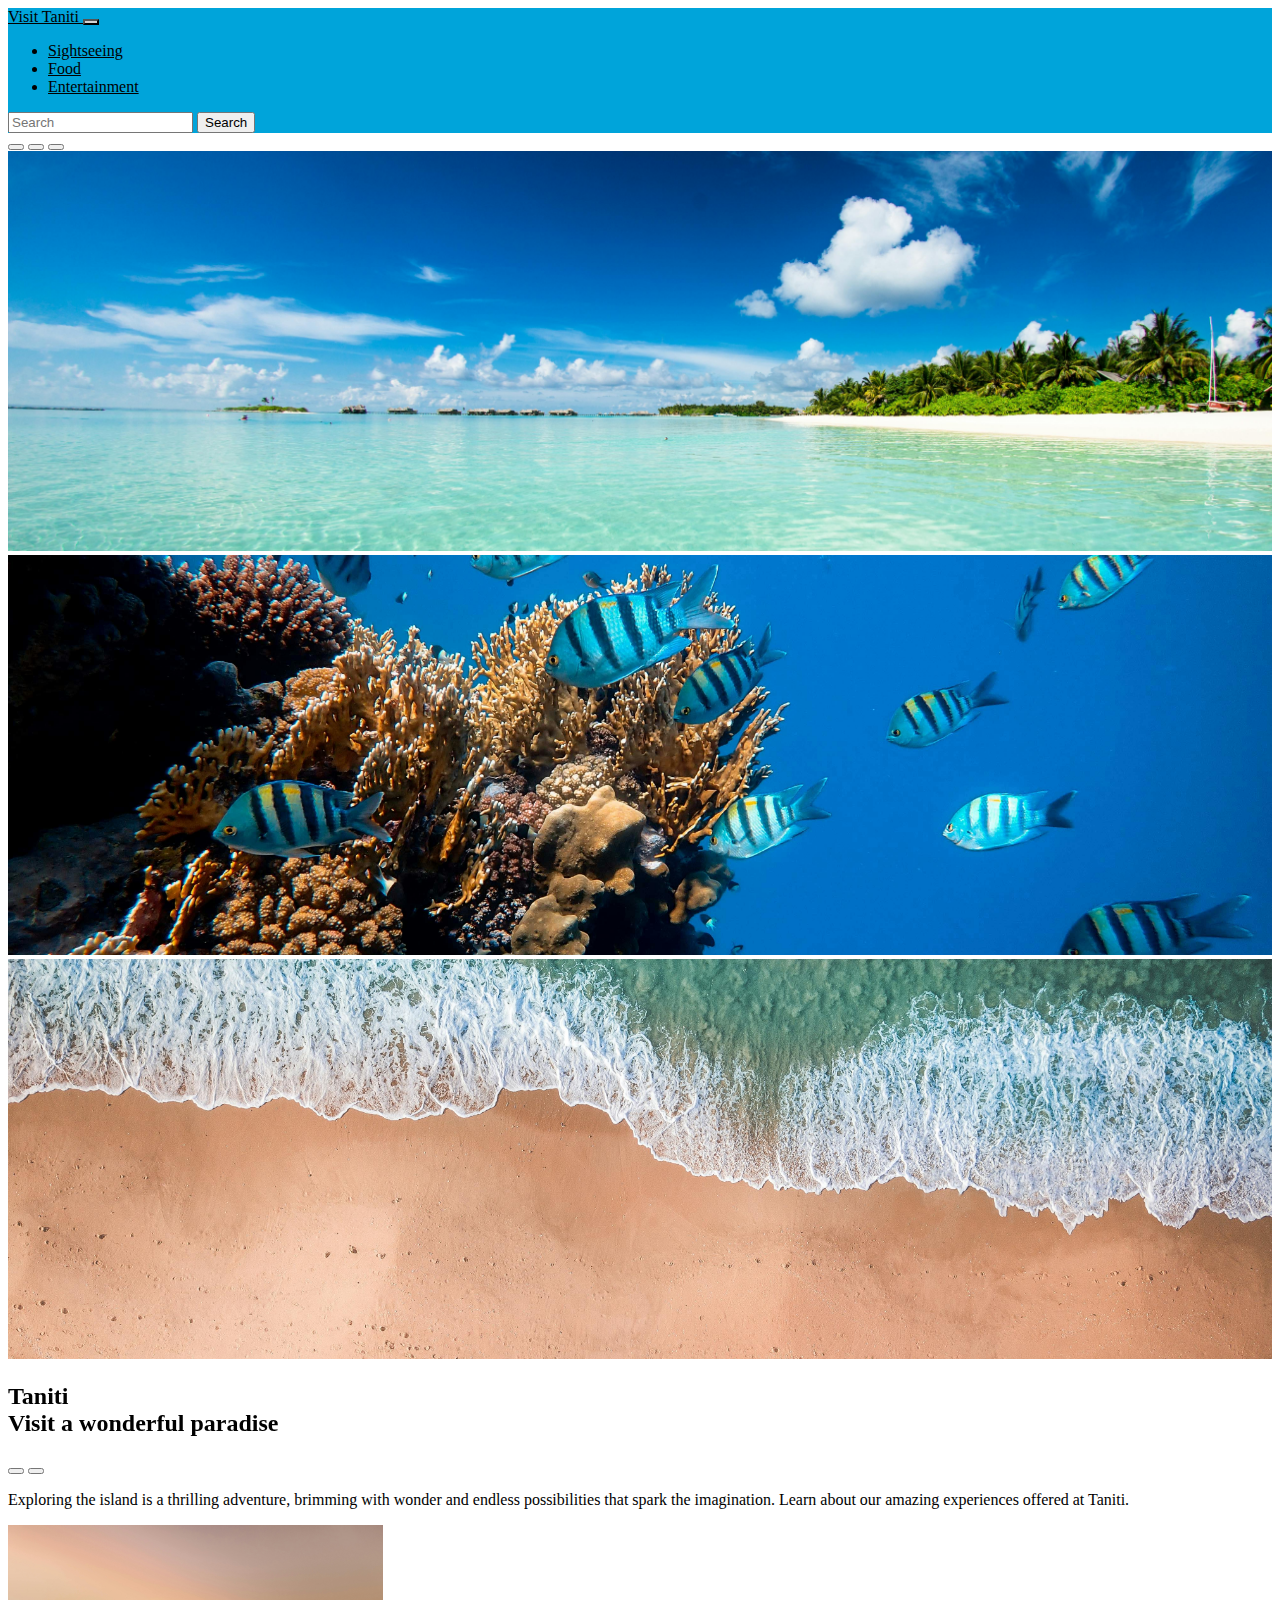
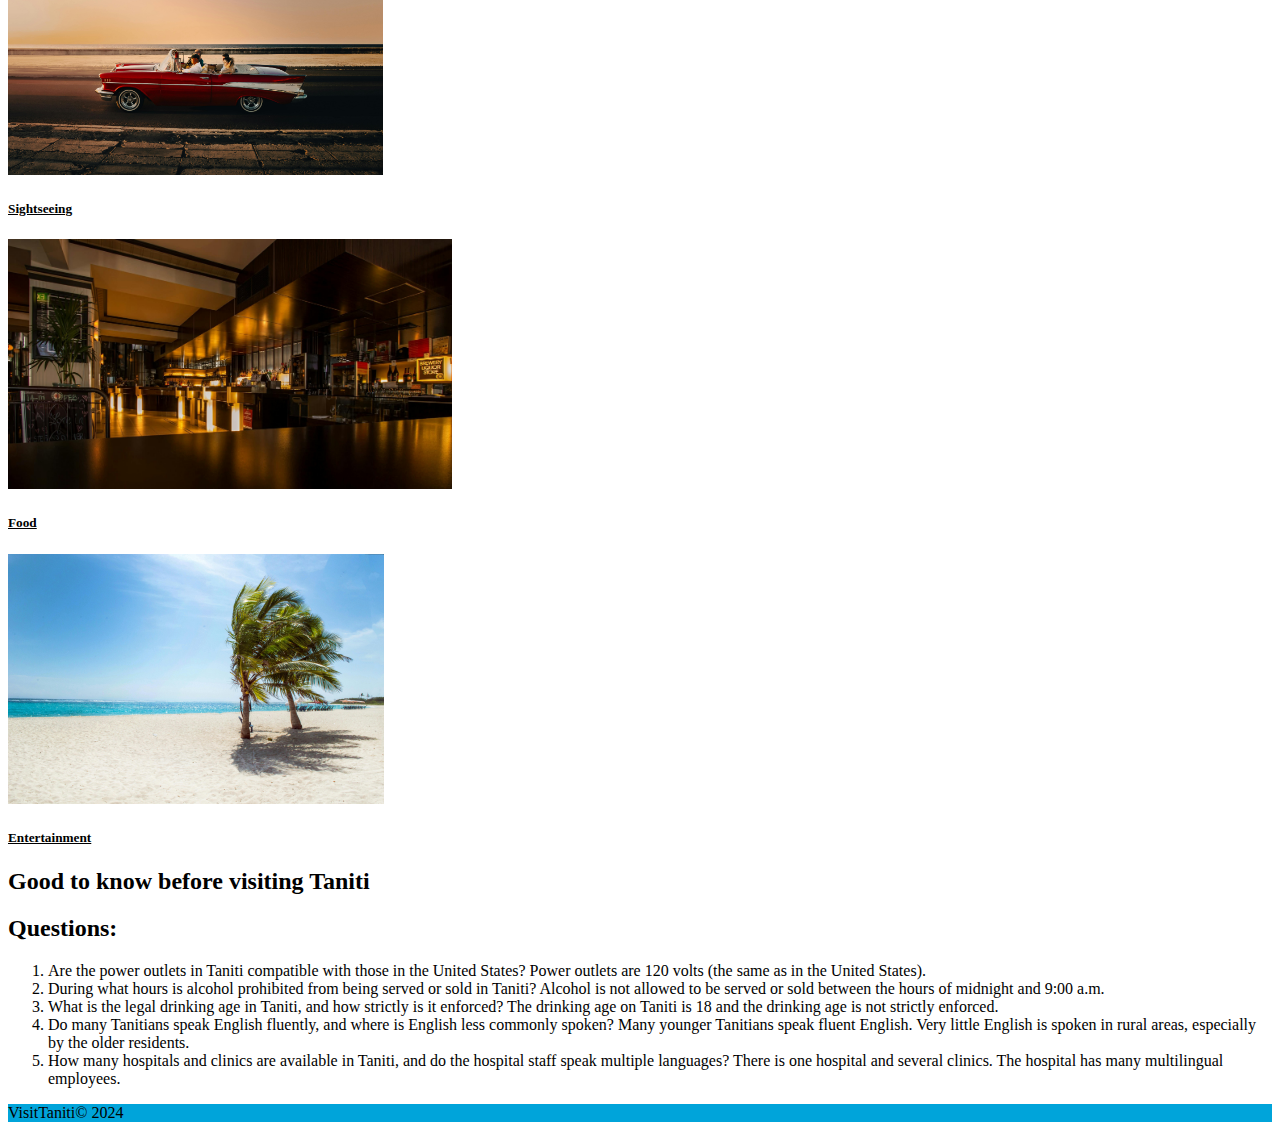
<file: index.html>
<!doctype html>
<html lang="en">
  <head>
    <meta charset="utf-8">
    <meta name="viewport" content="width=device-width, initial-scale=1">
    <link href="https://cdn.jsdelivr.net/npm/bootstrap@5.0.2/dist/css/bootstrap.min.css" rel="stylesheet" integrity="sha384-EVSTQN3/azprG1Anm3QDgpJLIm9Nao0Yz1ztcQTwFspd3yD65VohhpuuCOmLASjC" crossorigin="anonymous">
    <link rel="stylesheet" href="styles.css">
    <title>Home</title>
  </head>
  <body class="d-flex flex-column min-vh-100">
    <nav class="navbar navbar-expand-lg navbar-light bg-blue">
      <div class="container-fluid">
        <a class="navbar-brand text-white fw-bold" href="index.html">
          Visit Taniti
        </a>
        <button class="navbar-toggler" type="button" data-bs-toggle="collapse" data-bs-target="#navbarSupportedContent" aria-controls="navbarSupportedContent" aria-expanded="false" aria-label="Toggle navigation">
          <span class="navbar-toggler-icon"></span>
        </button>
        <div class="collapse navbar-collapse" id="navbarSupportedContent">
          <ul class="navbar-nav mx-auto mb-2 mb-lg-0 w-50 d-flex justify-content-between">
            <li class="nav-item">
              <a class="nav-link fw-bold text-white fs-5 text-center" href="sightseeing.html">Sightseeing</a>
            </li>
            <li class="nav-item">
              <a class="nav-link fw-bold text-white fs-5 text-center" href="food.html">Food</a>
            </li>
            <li class="nav-item">
              <a class="nav-link fw-bold text-white fs-5 text-center" href="entertainment.html">Entertainment</a>
            </li>
          </ul>
          <form class="d-flex ms-auto">
            <input class="form-control me-2" type="search" placeholder="Search" aria-label="Search">
            <button class="btn border border-white fw-bold text-white fs-5" type="submit">Search</button>
          </form>
        </div>
      </div>
    </nav>
    <main>
    <div id="carouselride" class="carousel slide" data-bs-ride="carousel">
      <div class="carousel-indicators">
        <button type="button" data-bs-target="#carouselride" data-bs-slide-to="0" class="active" aria-current="true" aria-label="Slide 1"></button>
        <button type="button" data-bs-target="#carouselride" data-bs-slide-to="1" aria-label="Slide 2"></button>
        <button type="button" data-bs-target="#carouselride" data-bs-slide-to="2" aria-label="Slide 3"></button>
      </div>
    
      <div class="carousel-inner">
        <div class="carousel-item active">
          <img class="c-pic d-block w-100" src="images/pexels-asadphoto-1430677.jpg" alt="picture of a beach" style="height: 400px; object-fit: cover;">
        </div>
        <div class="carousel-item">
          <img class="c-pic d-block w-100" src="images/pexels-francesco-ungaro-3854025.jpg" alt="picture of a beach" style="height: 400px; object-fit: cover;">
        </div>
        <div class="carousel-item">
          <img class="c-pic d-block w-100" src="images/pexels-gui-basto-517975-1249586.jpg" alt="picture of fish swimming in water" style="height: 400px; object-fit: cover;">
        </div>
      </div>
    
      <h2 class="carousel-title position-absolute top-50 start-50 translate-middle text-white text-center p-2">Taniti<br>Visit a wonderful paradise</h2>
      
      <button class="carousel-control-prev" type="button" data-bs-target="#carouselride" data-bs-slide="prev">
        <span class="carousel-control-prev-icon" aria-hidden="true"></span>
      </button>
      <button class="carousel-control-next" type="button" data-bs-target="#carouselride" data-bs-slide="next">
        <span class="carousel-control-next-icon" aria-hidden="true"></span>
      </button>
    </div>
    <div class="container">      
      <p class="p-2 mt-2">Exploring the island is a thrilling adventure, brimming with wonder and endless possibilities that spark the imagination. Learn about our amazing experiences offered at Taniti.</p>
    </div> 
    <div class="container mt-5">
        <div class="row">
          <div class="col-md-4 mb-4">
            <a href="sightseeing.html">
            <div class="card h-120">
              <img src="images/pexels-arturo-albarran-1951361020-29410747.jpg" class="card-img-top home-picture" alt="sightseeing picture">
              <div class="card-body d-flex flex-column">
                <h5 class="card-title">Sightseeing</h5>
                <div class="mt-auto"></div>
              </div>
            </div>
            </a>
          </div>
          <div class="col-md-4 mb-4">
            <a href="food.html">
            <div class="card h-120">
              <img src="images/pexels-pixabay-260922.jpg" class="card-img-top home-picture" alt="resturant">
              <div class="card-body d-flex flex-column">
                <h5 class="card-title">Food</h5>
                <div class="mt-auto"></div>
              </div>
            </div>
          </a>
          </div>
          <div class="col-md-4 mb-4">
            <a href="entertainment.html">
            <div class="card h-120">
              <img src="images/pexels-maribernotti-1049298.jpg" class="card-img-top home-picture" alt="picture of a beach">
              <div class="card-body d-flex flex-column">
                <h5 class="card-title">Entertainment</h5>
                <div class="mt-auto"></div>
              </div>
            </div>
          </a>
          </div>
        </div>
      </div>   
      
      <div class="container">
        <h2 class="text-center">Good to know before visiting Taniti</h2>
        <h2>Questions:</h2>
        <ol>
          <li>Are the power outlets in Taniti compatible with those in the United States? Power outlets are 120 volts (the same as in the United States).</li>
          <li>During what hours is alcohol prohibited from being served or sold in Taniti? Alcohol is not allowed to be served or sold between the hours of midnight and 9:00 a.m.</li>
          <li>What is the legal drinking age in Taniti, and how strictly is it enforced? The drinking age on Taniti is 18 and the drinking age is not strictly enforced.</li>
          <li>Do many Tanitians speak English fluently, and where is English less commonly spoken? Many younger Tanitians speak fluent English. Very little English is spoken in rural areas, especially by the older residents.</li>
          <li>How many hospitals and clinics are available in Taniti, and do the hospital staff speak multiple languages? There is one hospital and several clinics. The hospital has many multilingual employees.</li>
        </ol>
      </div> 
    </main>

    <footer class="mt-auto bg-blue">
        <p class="text-white text-center m-3">VisitTaniti&#169; 2024</p>
    </footer>
      
      
      
         
    <script src="https://cdn.jsdelivr.net/npm/bootstrap@5.0.2/dist/js/bootstrap.bundle.min.js" integrity="sha384-MrcW6ZMFYlzcLA8Nl+NtUVF0sA7MsXsP1UyJoMp4YLEuNSfAP+JcXn/tWtIaxVXM" crossorigin="anonymous"></script>
  </body>
</html>
</file>
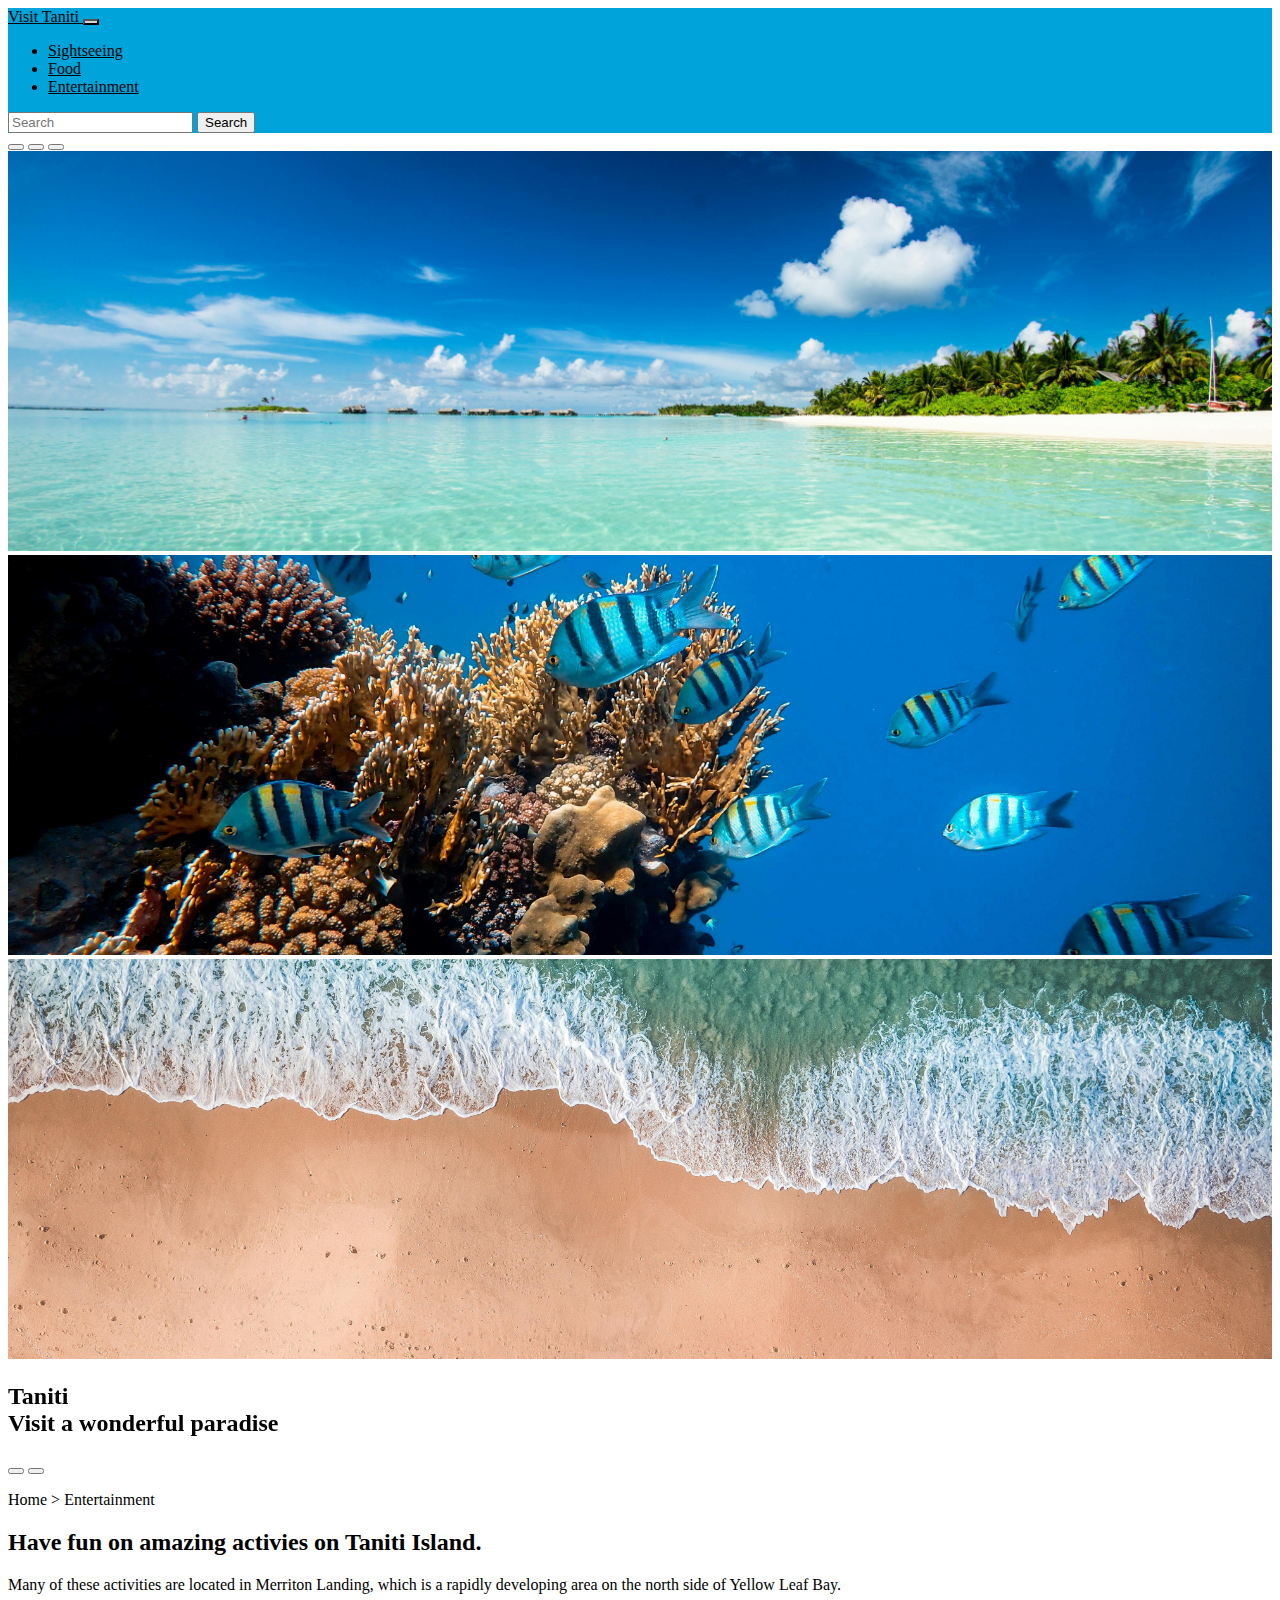
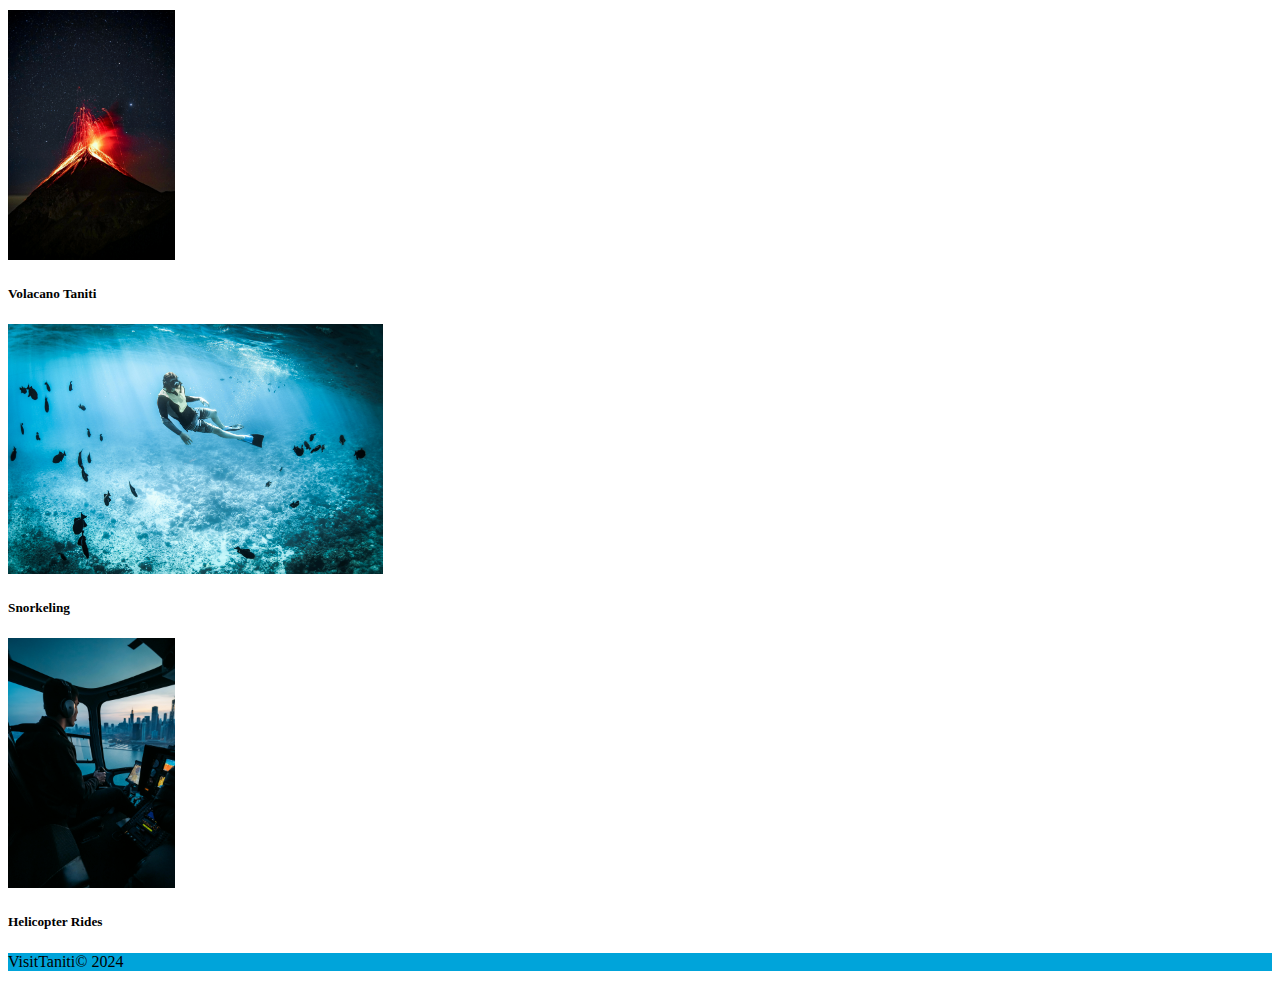
<file: entertainment.html>
<!doctype html>
<html lang="en">
  <head>
    <meta charset="utf-8">
    <meta name="viewport" content="width=device-width, initial-scale=1">
    <link href="https://cdn.jsdelivr.net/npm/bootstrap@5.0.2/dist/css/bootstrap.min.css" rel="stylesheet" integrity="sha384-EVSTQN3/azprG1Anm3QDgpJLIm9Nao0Yz1ztcQTwFspd3yD65VohhpuuCOmLASjC" crossorigin="anonymous">
    <link rel="stylesheet" href="styles.css">
    <title>Home</title>
  </head>
  <body class="d-flex flex-column min-vh-100">
    <nav class="navbar navbar-expand-lg navbar-light bg-blue">
      <div class="container-fluid">
        <a class="navbar-brand text-white fw-bold" href="index.html">
          Visit Taniti
        </a>
        <button class="navbar-toggler" type="button" data-bs-toggle="collapse" data-bs-target="#navbarSupportedContent" aria-controls="navbarSupportedContent" aria-expanded="false" aria-label="Toggle navigation">
          <span class="navbar-toggler-icon"></span>
        </button>
        <div class="collapse navbar-collapse" id="navbarSupportedContent">
          <ul class="navbar-nav mx-auto mb-2 mb-lg-0 w-50 d-flex justify-content-between">
            <li class="nav-item">
              <a class="nav-link fw-bold text-white fs-5 text-center" href="sightseeing.html">Sightseeing</a>
            </li>
            <li class="nav-item">
              <a class="nav-link fw-bold text-white fs-5 text-center" href="food.html">Food</a>
            </li>
            <li class="nav-item">
              <a class="nav-link fw-bold text-white fs-5 text-center" href="entertainment.html">Entertainment</a>
            </li>
          </ul>
          <form class="d-flex ms-auto">
            <input class="form-control me-2" type="search" placeholder="Search" aria-label="Search">
            <button class="btn border border-white fw-bold text-white fs-5" type="submit">Search</button>
          </form>
        </div>
      </div>
    </nav>
    <main>
    <div id="carouselride" class="carousel slide" data-bs-ride="carousel">
      <div class="carousel-indicators">
        <button type="button" data-bs-target="#carouselride" data-bs-slide-to="0" class="active" aria-current="true" aria-label="Slide 1"></button>
        <button type="button" data-bs-target="#carouselride" data-bs-slide-to="1" aria-label="Slide 2"></button>
        <button type="button" data-bs-target="#carouselride" data-bs-slide-to="2" aria-label="Slide 3"></button>
      </div>
    
      <div class="carousel-inner">
        <div class="carousel-item active">
          <img class="c-pic d-block w-100" src="images/pexels-asadphoto-1430677.jpg" alt="picture of a beach" style="height: 400px; object-fit: cover;">
        </div>
        <div class="carousel-item">
          <img class="c-pic d-block w-100" src="images/pexels-francesco-ungaro-3854025.jpg" alt="picture of a beach" style="height: 400px; object-fit: cover;">
        </div>
        <div class="carousel-item">
          <img class="c-pic d-block w-100" src="images/pexels-gui-basto-517975-1249586.jpg" alt="picture of fish swimming in water" style="height: 400px; object-fit: cover;">
        </div>
      </div>
    
      <h2 class="carousel-title position-absolute top-50 start-50 translate-middle text-white text-center p-2">Taniti<br>Visit a wonderful paradise</h2>
      
      <button class="carousel-control-prev" type="button" data-bs-target="#carouselride" data-bs-slide="prev">
        <span class="carousel-control-prev-icon" aria-hidden="true"></span>
      </button>
      <button class="carousel-control-next" type="button" data-bs-target="#carouselride" data-bs-slide="next">
        <span class="carousel-control-next-icon" aria-hidden="true"></span>
      </button>
    </div>
      
      <div class="container">
        <p class="mt-2">Home > Entertainment</p>
        <h2 class="text-center">Have fun on amazing activies on Taniti Island.</h2>
        <p class="text-center">Many of these activities are located in Merriton Landing, which is a rapidly developing area on the north side of Yellow Leaf Bay. </p>
      </div> 
    </main>
    <div class="container mt-5">
      <div class="row">
        <div class="col-md-4 mb-4">
          <div class="card h-120">
            <img src="images/pexels-clive-kim-2523249-4220967.jpg" class="card-img-top home-picture" alt="elevate resturant">
            <div class="card-body d-flex flex-column">
              <h5 class="card-title">Volacano Taniti</h5>
              <div class="mt-auto"></div>
            </div>
          </div>
        </div>
        <div class="col-md-4 mb-4">
          <div class="card h-120">
            <img src="images/pexels-miles-hardacre-1263314-2404370.jpg" class="card-img-top home-picture" alt="fotios resturant">
            <div class="card-body d-flex flex-column">
              <h5 class="card-title">Snorkeling</h5>
              <div class="mt-auto"></div>
            </div>
          </div>
        </div>
        <div class="col-md-4 mb-4">
          <div class="card h-120">
            <img src="images/pexels-rickyrecap-2220401.jpg" class="card-img-top home-picture" alt="fotios resturant">
            <div class="card-body d-flex flex-column">
              <h5 class="card-title">Helicopter Rides</h5>
              <div class="mt-auto"></div>
            </div>
          </div>
        </div>
      </div>
    </div>   

    <footer class="mt-auto bg-blue">
        <p class="text-white text-center m-3">VisitTaniti&#169; 2024</p>
    </footer>
      
      
      
         
    <script src="https://cdn.jsdelivr.net/npm/bootstrap@5.0.2/dist/js/bootstrap.bundle.min.js" integrity="sha384-MrcW6ZMFYlzcLA8Nl+NtUVF0sA7MsXsP1UyJoMp4YLEuNSfAP+JcXn/tWtIaxVXM" crossorigin="anonymous"></script>
  </body>
</html>
</file>
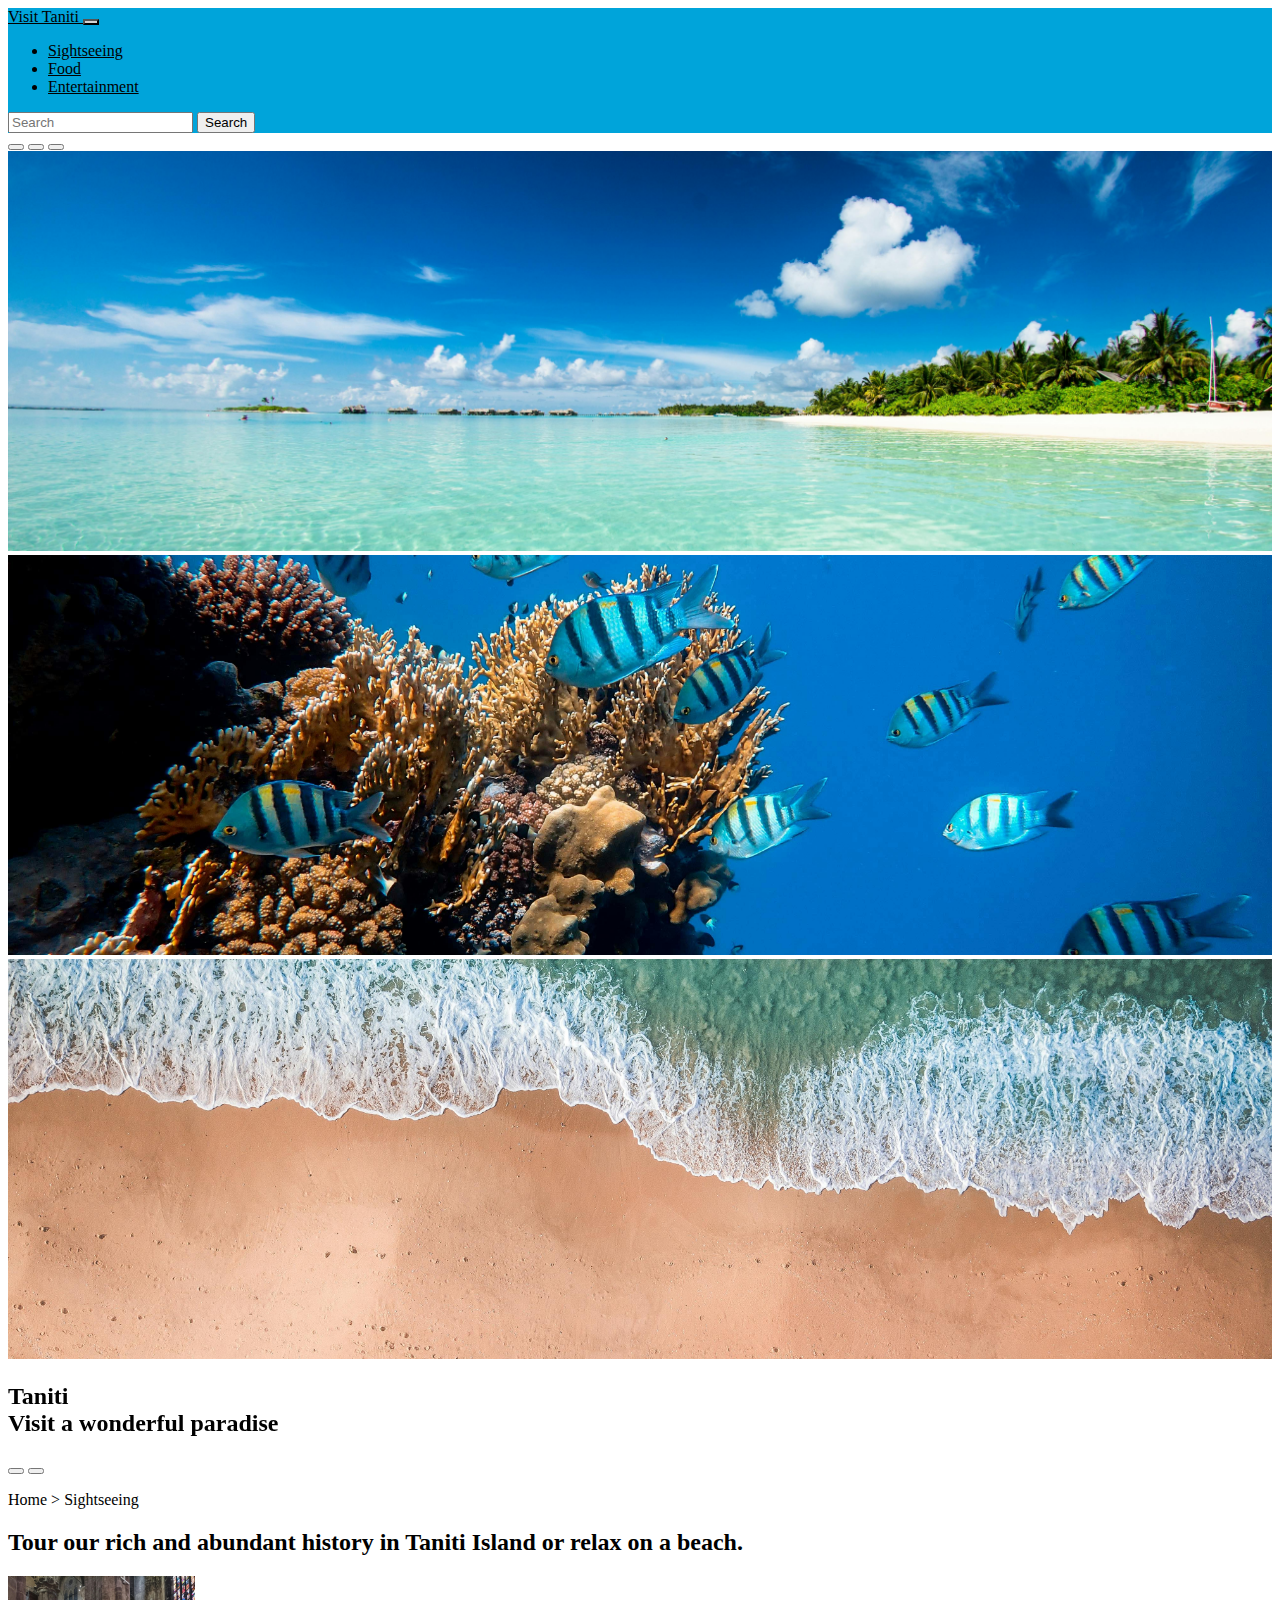
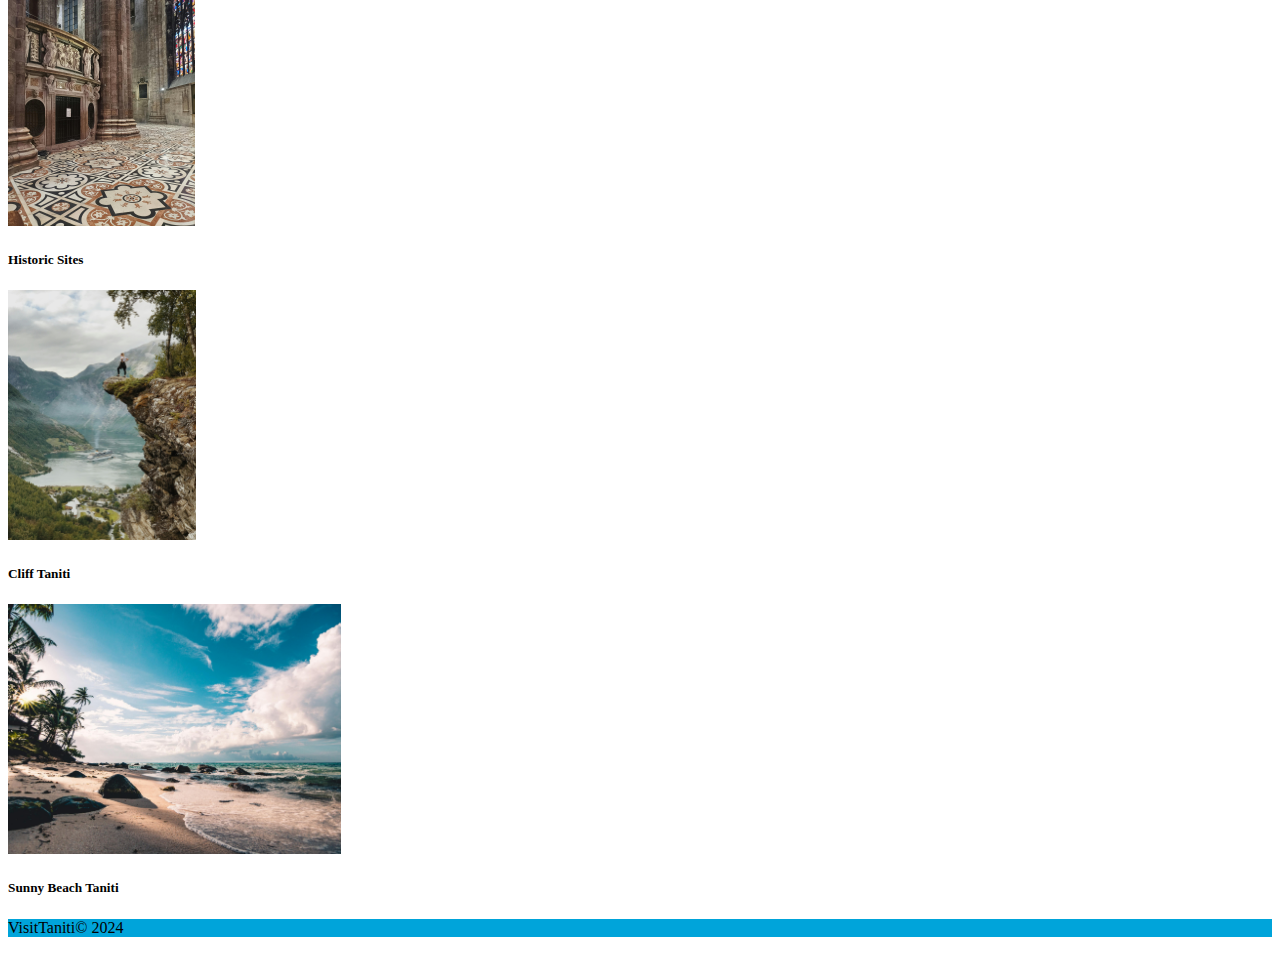
<file: sightseeing.html>
<!doctype html>
<html lang="en">
  <head>
    <meta charset="utf-8">
    <meta name="viewport" content="width=device-width, initial-scale=1">
    <link href="https://cdn.jsdelivr.net/npm/bootstrap@5.0.2/dist/css/bootstrap.min.css" rel="stylesheet" integrity="sha384-EVSTQN3/azprG1Anm3QDgpJLIm9Nao0Yz1ztcQTwFspd3yD65VohhpuuCOmLASjC" crossorigin="anonymous">
    <link rel="stylesheet" href="styles.css">
    <title>Home</title>
  </head>
  <body class="d-flex flex-column min-vh-100">
    <nav class="navbar navbar-expand-lg navbar-light bg-blue">
      <div class="container-fluid">
        <a class="navbar-brand text-white fw-bold" href="index.html">
          Visit Taniti
        </a>
        <button class="navbar-toggler" type="button" data-bs-toggle="collapse" data-bs-target="#navbarSupportedContent" aria-controls="navbarSupportedContent" aria-expanded="false" aria-label="Toggle navigation">
          <span class="navbar-toggler-icon"></span>
        </button>
        <div class="collapse navbar-collapse" id="navbarSupportedContent">
          <ul class="navbar-nav mx-auto mb-2 mb-lg-0 w-50 d-flex justify-content-between">
            <li class="nav-item">
              <a class="nav-link fw-bold text-white fs-5 text-center" href="sightseeing.html">Sightseeing</a>
            </li>
            <li class="nav-item">
              <a class="nav-link fw-bold text-white fs-5 text-center" href="food.html">Food</a>
            </li>
            <li class="nav-item">
              <a class="nav-link fw-bold text-white fs-5 text-center" href="entertainment.html">Entertainment</a>
            </li>
          </ul>
          <form class="d-flex ms-auto">
            <input class="form-control me-2" type="search" placeholder="Search" aria-label="Search">
            <button class="btn border border-white fw-bold text-white fs-5" type="submit">Search</button>
          </form>
        </div>
      </div>
    </nav>
    <main>
    <div id="carouselride" class="carousel slide" data-bs-ride="carousel">
      <div class="carousel-indicators">
        <button type="button" data-bs-target="#carouselride" data-bs-slide-to="0" class="active" aria-current="true" aria-label="Slide 1"></button>
        <button type="button" data-bs-target="#carouselride" data-bs-slide-to="1" aria-label="Slide 2"></button>
        <button type="button" data-bs-target="#carouselride" data-bs-slide-to="2" aria-label="Slide 3"></button>
      </div>
    
      <div class="carousel-inner">
        <div class="carousel-item active">
          <img class="c-pic d-block w-100" src="images/pexels-asadphoto-1430677.jpg" alt="picture of a beach" style="height: 400px; object-fit: cover;">
        </div>
        <div class="carousel-item">
          <img class="c-pic d-block w-100" src="images/pexels-francesco-ungaro-3854025.jpg" alt="picture of a beach" style="height: 400px; object-fit: cover;">
        </div>
        <div class="carousel-item">
          <img class="c-pic d-block w-100" src="images/pexels-gui-basto-517975-1249586.jpg" alt="picture of fish swimming in water" style="height: 400px; object-fit: cover;">
        </div>
      </div>
    
      <h2 class="carousel-title position-absolute top-50 start-50 translate-middle text-white text-center p-2">Taniti<br>Visit a wonderful paradise</h2>
      
      <button class="carousel-control-prev" type="button" data-bs-target="#carouselride" data-bs-slide="prev">
        <span class="carousel-control-prev-icon" aria-hidden="true"></span>
      </button>
      <button class="carousel-control-next" type="button" data-bs-target="#carouselride" data-bs-slide="next">
        <span class="carousel-control-next-icon" aria-hidden="true"></span>
      </button>
    </div>
      
      <div class="container">
        <p class="mt-2">Home > Sightseeing</p>
        <h2 class="text-center">Tour our rich and abundant history in Taniti Island or relax on a beach.</h2>
        <p class="text-center"></p>
      </div> 
    </main>
    <div class="container mt-5">
      <div class="row">
        <div class="col-md-4 mb-4">
          <div class="card h-120">
            <img src="images/pexels-maria-anastasiou-370982462-29375095.jpg" class="card-img-top home-picture" alt="elevate resturant">
            <div class="card-body d-flex flex-column">
              <h5 class="card-title">Historic Sites</h5>
              <div class="mt-auto"></div>
            </div>
          </div>
        </div>
        <div class="col-md-4 mb-4">
          <div class="card h-120">
            <img src="images/pexels-julieaagaard-1374064.jpg" class="card-img-top home-picture" alt="fotios resturant">
            <div class="card-body d-flex flex-column">
              <h5 class="card-title">Cliff Taniti</h5>
              <div class="mt-auto"></div>
            </div>
          </div>
        </div>
        <div class="col-md-4 mb-4">
          <div class="card h-120">
            <img src="images/pexels-fabianwiktor-994605.jpg" class="card-img-top home-picture" alt="fotios resturant">
            <div class="card-body d-flex flex-column">
              <h5 class="card-title">Sunny Beach Taniti</h5>
              <div class="mt-auto"></div>
            </div>
          </div>
        </div>
      </div>
    </div>   

    <footer class="mt-auto bg-blue">
        <p class="text-white text-center m-3">VisitTaniti&#169; 2024</p>
    </nav>
    </footer>
      
      
      
         
    <script src="https://cdn.jsdelivr.net/npm/bootstrap@5.0.2/dist/js/bootstrap.bundle.min.js" integrity="sha384-MrcW6ZMFYlzcLA8Nl+NtUVF0sA7MsXsP1UyJoMp4YLEuNSfAP+JcXn/tWtIaxVXM" crossorigin="anonymous"></script>
  </body>
</html>
</file>
<file: styles.css>
/* --------------------------global styles ------------------------------*/
a{
    color:black;
}

/* --------------------------------------------------------*/
.breadcrumb ul {
    display: flex;
    flex-wrap: wrap;
    list-style: none;
  }
  
.petshoplogo{
    width: 200px;
    height: 100px;
}

.carousel-title{
 backdrop-filter: blur(10px);
    
}

.navbar-toggler{
    background-color: lightgrey;
}

.bg-blue{
    background-color: #00a4da;
}

.bg-silver{
    background-color: #BDBDBD;
    border-radius: 50px;
}

.c-pic{
    width: 100%;
}

.home-picture{
    height: 250px; object-fit: cover;
}

.consultation-container{
    margin: 0px 100px;
}

.consultation{
    height: 300px; background-image: url('images/pexels-hillaryfox-1595390.jpg'); background-size:cover; background-position: 25px;
}

.herodog{
    height: 300px; background-image: url('images/Maci\ Sand\ Castle.png'); background-size:cover; background-position: 0px -200px;
}

.herocat{
    height: 300px; background-image: url('images/pexels-pixabay-45170.jpg'); background-size:cover; background-position: 0px -200px;
}

.herofish{
    height: 300px; background-image: url('images/pexels-francesco-ungaro-3854025.jpg'); background-size:cover; background-position: 0px -200px;
}
</file>
